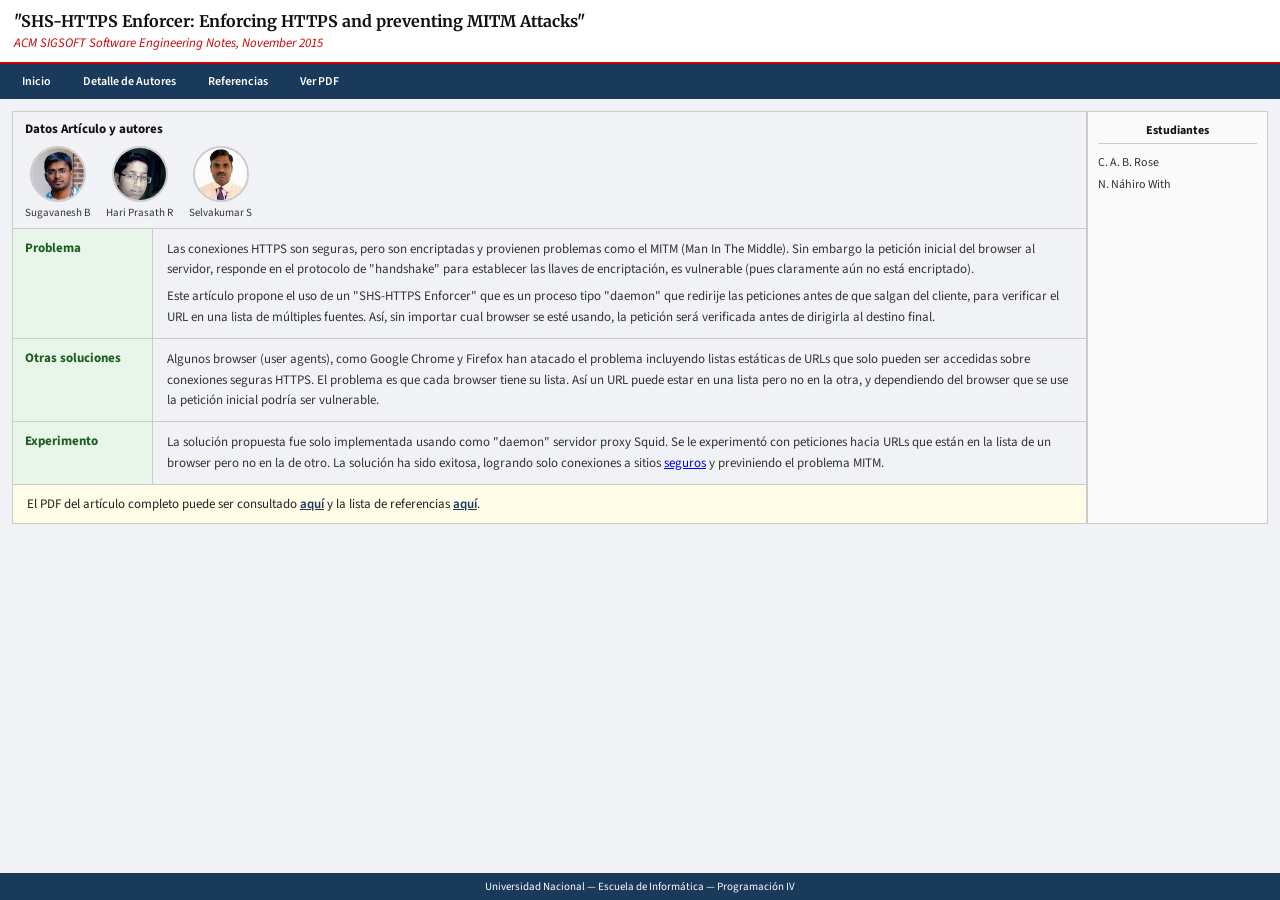
<file: src/main/webapp/index.html>
<!DOCTYPE html>
<html lang="es">
<head>
    <meta charset="UTF-8">
    <meta name="viewport" content="width=device-width, initial-scale=1.0">
    <title>Act. Investigacion</title>
    <link rel="stylesheet" href="css/estilos.css">
</head>
<body class="pagina">

<header>
    <div>
        <div class="titulo-articulo">"SHS-HTTPS Enforcer: Enforcing HTTPS and preventing MITM Attacks"</div>
        <div class="subtitulo-rojo">ACM SIGSOFT Software Engineering Notes, November 2015</div>
    </div>
</header>

<nav class="barra-nav">
    <a href="index.html">Inicio</a>
    <a href="autores.html">Detalle de Autores</a>
    <a href="referencias.html">Referencias</a>
    <a href="images/articulo.pdf" target="_blank">Ver PDF</a>
</nav>

<main>
    <div class="contenido-principal">

        <!-- COLUMNA IZQUIERDA: Autores -->
        <div class="celda-autores">
            <h2>Datos Artículo y autores</h2>
            <div class="autores-fotos">
                <a href="autores.html#A1" class="autor-thumb">
                    <img src="images/autor1.jpg" alt="Sugavanesh B">
                    <span>Sugavanesh B</span>
                </a>
                <a href="autores.html#A2" class="autor-thumb">
                    <img src="images/autor2.jpg" alt="Hari Prasath R">
                    <span>Hari Prasath R</span>
                </a>
                <a href="autores.html#A3" class="autor-thumb">
                    <img src="images/autor3.jpg" alt="Selvakumar S">
                    <span>Selvakumar S</span>
                </a>
            </div>
        </div>

        <!-- COLUMNA DERECHA: Estudiantes -->
        <div class="celda-estudiantes">
            <h3>Estudiantes</h3>
            <ul>
                <li>C. A. B. Rose</li>
                <li>N. Náhiro With</li>
            </ul>
        </div>

        <!-- FILA: Problema -->
        <div class="celda">
            <div class="celda-label">Problema</div>
            <div class="celda-detalle">
                <p>Las conexiones HTTPS son seguras, pero son encriptadas y provienen problemas como el MITM (Man In The Middle). Sin embargo la petición inicial del browser al servidor, responde en el protocolo de "handshake" para establecer las llaves de encriptación, es vulnerable (pues claramente aún no está encriptado).</p>
                <p>Este artículo propone el uso de un "SHS-HTTPS Enforcer" que es un proceso tipo "daemon" que redirije las peticiones antes de que salgan del cliente, para verificar el URL en una lista de múltiples fuentes. Así, sin importar cual browser se esté usando, la petición será verificada antes de dirigirla al destino final.</p>
            </div>
        </div>

        <!-- FILA: Otras soluciones -->
        <div class="celda">
            <div class="celda-label">Otras soluciones</div>
            <div class="celda-detalle">
                <p>Algunos browser (user agents), como Google Chrome y Firefox han atacado el problema incluyendo listas estáticas de URLs que solo pueden ser accedidas sobre conexiones seguras HTTPS. El problema es que cada browser tiene su lista. Así un URL puede estar en una lista pero no en la otra, y dependiendo del browser que se use la petición inicial podría ser vulnerable.</p>
            </div>
        </div>

        <!-- FILA: Experimento -->
        <div class="celda">
            <div class="celda-label">Experimento</div>
            <div class="celda-detalle">
                <p>La solución propuesta fue solo implementada usando como "daemon" servidor proxy Squid. Se le experimentó con peticiones hacia URLs que están en la lista de un browser pero no en la de otro. La solución ha sido exitosa, logrando solo conexiones a sitios <a href="autores.html">seguros</a> y previniendo el problema MITM.</p>
            </div>
        </div>

        <!-- FILA: Enlace PDF -->
        <div class="celda-pdf">
            El PDF del artículo completo puede ser consultado
            <a href="images/articulo.pdf" target="_blank">aquí</a>
            y la lista de referencias
            <a href="referencias.html">aquí</a>.
        </div>

    </div>
</main>

<footer>
    Universidad Nacional &mdash; Escuela de Informática &mdash; Programación IV
</footer>

</body>
</html>
</file>
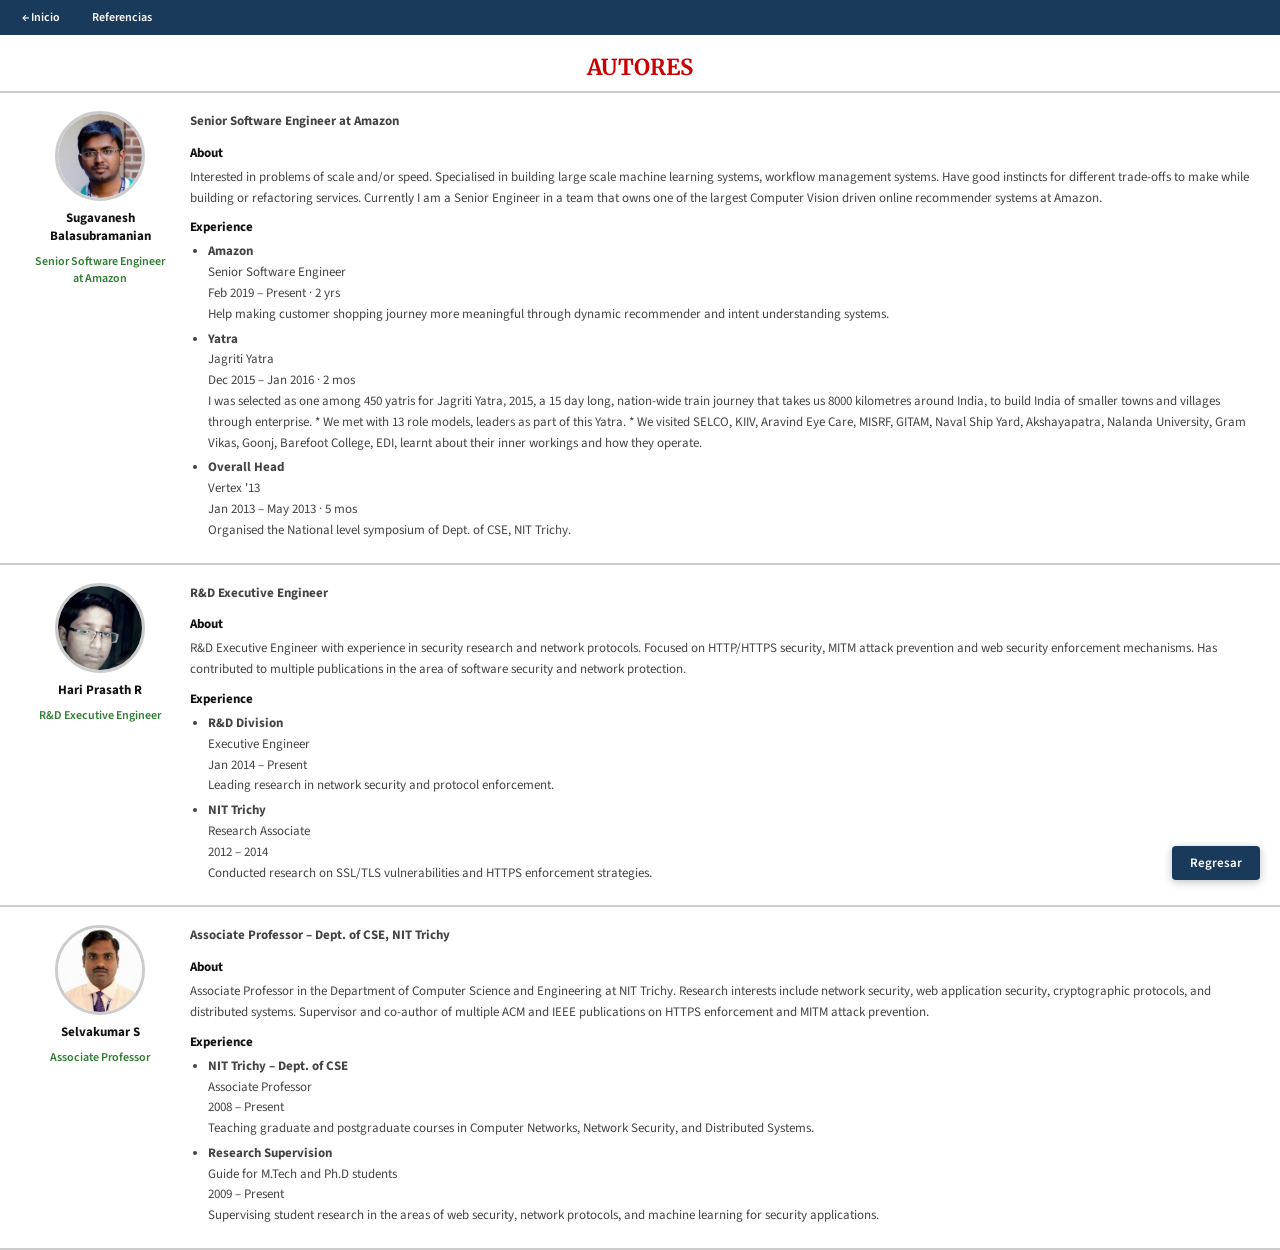
<file: src/main/webapp/autores.html>
<!DOCTYPE html>
<html lang="es">
<head>
    <meta charset="UTF-8">
    <meta name="viewport" content="width=device-width, initial-scale=1.0">
    <title>Autores</title>
    <link rel="stylesheet" href="css/estilos.css">
</head>
<body>

<nav class="barra-nav">
    <a href="index.html">← Inicio</a>
    <a href="referencias.html">Referencias</a>
</nav>

<h1 class="autores-titulo">AUTORES</h1>

<!-- ══ AUTOR 1 ══════════════════════════════════════════ -->
<section class="autor-seccion" id="A1">
    <div class="autor-foto-col">
        <img src="images/autor1.jpg" alt="Sugavanesh Balasubramanian">
        <div class="autor-nombre">Sugavanesh<br>Balasubramanian</div>
        <div class="autor-cargo-label">Senior Software Engineer at Amazon</div>
    </div>
    <div class="autor-info">
        <p class="autor-cargo-titulo">Senior Software Engineer at Amazon</p>

        <h4>About</h4>
        <p>Interested in problems of scale and/or speed. Specialised in building large scale machine learning systems, workflow management systems. Have good instincts for different trade-offs to make while building or refactoring services. Currently I am a Senior Engineer in a team that owns one of the largest Computer Vision driven online recommender systems at Amazon.</p>

        <h4>Experience</h4>
        <ul>
            <li>
                <strong>Amazon</strong><br>
                Senior Software Engineer<br>
                Feb 2019 – Present · 2 yrs<br>
                Help making customer shopping journey more meaningful through dynamic recommender and intent understanding systems.
            </li>
            <li>
                <strong>Yatra</strong><br>
                Jagriti Yatra<br>
                Dec 2015 – Jan 2016 · 2 mos<br>
                I was selected as one among 450 yatris for Jagriti Yatra, 2015, a 15 day long, nation-wide train journey that takes us 8000 kilometres around India, to build India of smaller towns and villages through enterprise. * We met with 13 role models, leaders as part of this Yatra. * We visited SELCO, KIIV, Aravind Eye Care, MISRF, GITAM, Naval Ship Yard, Akshayapatra, Nalanda University, Gram Vikas, Goonj, Barefoot College, EDI, learnt about their inner workings and how they operate.
            </li>
            <li>
                <strong>Overall Head</strong><br>
                Vertex '13<br>
                Jan 2013 – May 2013 · 5 mos<br>
                Organised the National level symposium of Dept. of CSE, NIT Trichy.
            </li>
        </ul>
    </div>
</section>

<!-- ══ AUTOR 2 ══════════════════════════════════════════ -->
<section class="autor-seccion" id="A2">
    <div class="autor-foto-col">
        <img src="images/autor2.jpg" alt="Hari Prasath R">
        <div class="autor-nombre">Hari Prasath R</div>
        <div class="autor-cargo-label">R&amp;D Executive Engineer</div>
    </div>
    <div class="autor-info">
        <p class="autor-cargo-titulo">R&amp;D Executive Engineer</p>

        <h4>About</h4>
        <p>R&amp;D Executive Engineer with experience in security research and network protocols. Focused on HTTP/HTTPS security, MITM attack prevention and web security enforcement mechanisms. Has contributed to multiple publications in the area of software security and network protection.</p>

        <h4>Experience</h4>
        <ul>
            <li>
                <strong>R&amp;D Division</strong><br>
                Executive Engineer<br>
                Jan 2014 – Present<br>
                Leading research in network security and protocol enforcement.
            </li>
            <li>
                <strong>NIT Trichy</strong><br>
                Research Associate<br>
                2012 – 2014<br>
                Conducted research on SSL/TLS vulnerabilities and HTTPS enforcement strategies.
            </li>
        </ul>
    </div>
</section>

<!-- ══ AUTOR 3 ══════════════════════════════════════════ -->
<section class="autor-seccion" id="A3">
    <div class="autor-foto-col">
        <img src="images/autor3.jpg" alt="Selvakumar S">
        <div class="autor-nombre">Selvakumar S</div>
        <div class="autor-cargo-label">Associate Professor</div>
    </div>
    <div class="autor-info">
        <p class="autor-cargo-titulo">Associate Professor – Dept. of CSE, NIT Trichy</p>

        <h4>About</h4>
        <p>Associate Professor in the Department of Computer Science and Engineering at NIT Trichy. Research interests include network security, web application security, cryptographic protocols, and distributed systems. Supervisor and co-author of multiple ACM and IEEE publications on HTTPS enforcement and MITM attack prevention.</p>

        <h4>Experience</h4>
        <ul>
            <li>
                <strong>NIT Trichy – Dept. of CSE</strong><br>
                Associate Professor<br>
                2008 – Present<br>
                Teaching graduate and postgraduate courses in Computer Networks, Network Security, and Distributed Systems.
            </li>
            <li>
                <strong>Research Supervision</strong><br>
                Guide for M.Tech and Ph.D students<br>
                2009 – Present<br>
                Supervising student research in the areas of web security, network protocols, and machine learning for security applications.
            </li>
        </ul>
    </div>
</section>

<!-- Regresar fijo -->
<a href="index.html" class="btn-regresar">Regresar</a>

</body>
</html>
</file>
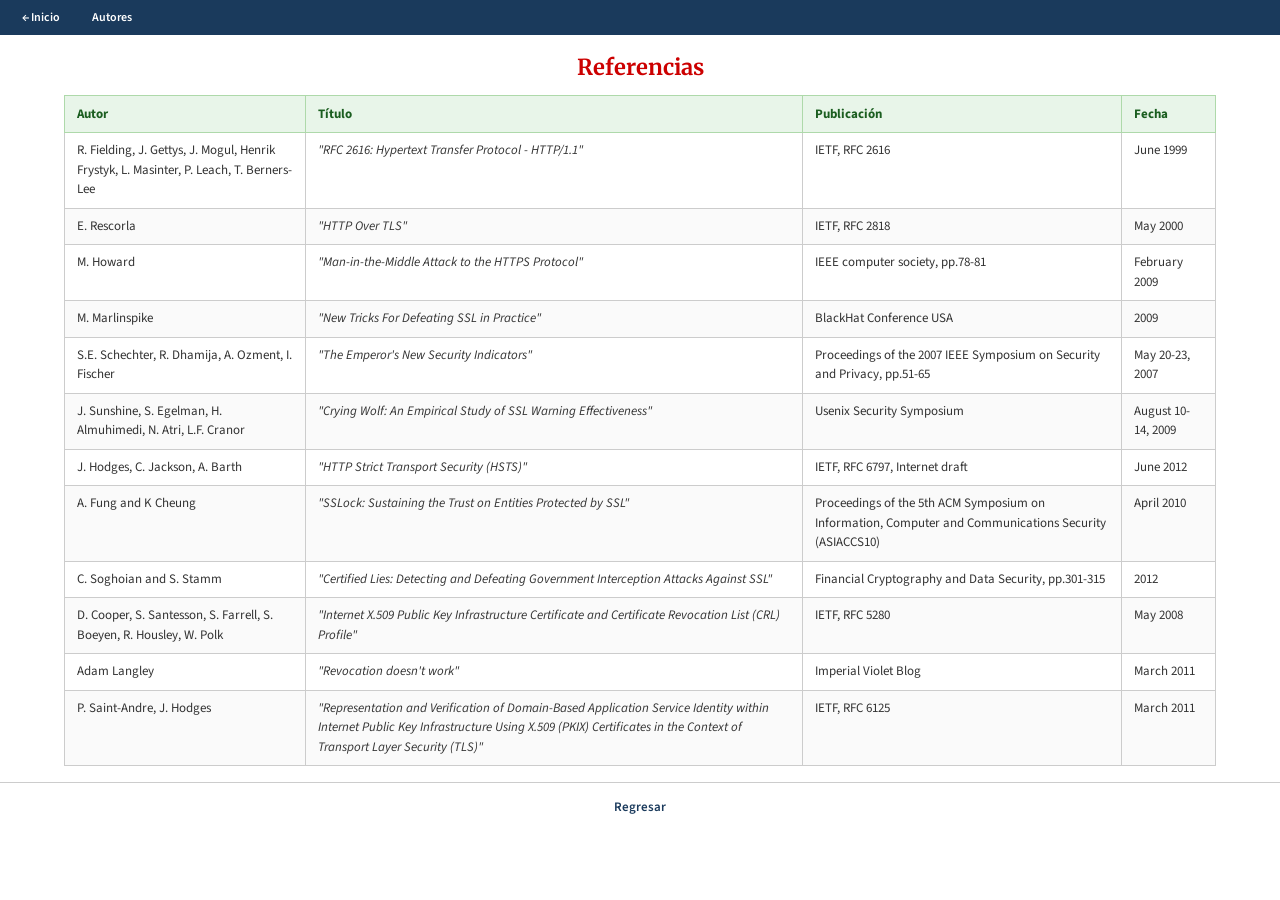
<file: src/main/webapp/referencias.html>
<!DOCTYPE html>
<html lang="es">
<head>
    <meta charset="UTF-8">
    <meta name="viewport" content="width=device-width, initial-scale=1.0">
    <title>Referencias</title>
    <link rel="stylesheet" href="css/estilos.css">
</head>
<body>

<nav class="barra-nav">
    <a href="index.html">← Inicio</a>
    <a href="autores.html">Autores</a>
</nav>

<h1 class="referencias-titulo">Referencias</h1>

<table class="tabla-referencias">
    <thead>
    <tr>
        <th>Autor</th>
        <th>Título</th>
        <th>Publicación</th>
        <th>Fecha</th>
    </tr>
    </thead>
    <tbody>
    <tr>
        <td>R. Fielding, J. Gettys, J. Mogul, Henrik Frystyk, L. Masinter, P. Leach, T. Berners-Lee</td>
        <td class="titulo-ref">"RFC 2616: Hypertext Transfer Protocol - HTTP/1.1"</td>
        <td>IETF, RFC 2616</td>
        <td>June 1999</td>
    </tr>
    <tr>
        <td>E. Rescorla</td>
        <td class="titulo-ref">"HTTP Over TLS"</td>
        <td>IETF, RFC 2818</td>
        <td>May 2000</td>
    </tr>
    <tr>
        <td>M. Howard</td>
        <td class="titulo-ref">"Man-in-the-Middle Attack to the HTTPS Protocol"</td>
        <td>IEEE computer society, pp.78-81</td>
        <td>February 2009</td>
    </tr>
    <tr>
        <td>M. Marlinspike</td>
        <td class="titulo-ref">"New Tricks For Defeating SSL in Practice"</td>
        <td>BlackHat Conference USA</td>
        <td>2009</td>
    </tr>
    <tr>
        <td>S.E. Schechter, R. Dhamija, A. Ozment, I. Fischer</td>
        <td class="titulo-ref">"The Emperor's New Security Indicators"</td>
        <td>Proceedings of the 2007 IEEE Symposium on Security and Privacy, pp.51-65</td>
        <td>May 20-23, 2007</td>
    </tr>
    <tr>
        <td>J. Sunshine, S. Egelman, H. Almuhimedi, N. Atri, L.F. Cranor</td>
        <td class="titulo-ref">"Crying Wolf: An Empirical Study of SSL Warning Effectiveness"</td>
        <td>Usenix Security Symposium</td>
        <td>August 10-14, 2009</td>
    </tr>
    <tr>
        <td>J. Hodges, C. Jackson, A. Barth</td>
        <td class="titulo-ref">"HTTP Strict Transport Security (HSTS)"</td>
        <td>IETF, RFC 6797, Internet draft</td>
        <td>June 2012</td>
    </tr>
    <tr>
        <td>A. Fung and K Cheung</td>
        <td class="titulo-ref">"SSLock: Sustaining the Trust on Entities Protected by SSL"</td>
        <td>Proceedings of the 5th ACM Symposium on Information, Computer and Communications Security (ASIACCS10)</td>
        <td>April 2010</td>
    </tr>
    <tr>
        <td>C. Soghoian and S. Stamm</td>
        <td class="titulo-ref">"Certified Lies: Detecting and Defeating Government Interception Attacks Against SSL"</td>
        <td>Financial Cryptography and Data Security, pp.301-315</td>
        <td>2012</td>
    </tr>
    <tr>
        <td>D. Cooper, S. Santesson, S. Farrell, S. Boeyen, R. Housley, W. Polk</td>
        <td class="titulo-ref">"Internet X.509 Public Key Infrastructure Certificate and Certificate Revocation List (CRL) Profile"</td>
        <td>IETF, RFC 5280</td>
        <td>May 2008</td>
    </tr>
    <tr>
        <td>Adam Langley</td>
        <td class="titulo-ref">"Revocation doesn't work"</td>
        <td>Imperial Violet Blog</td>
        <td>March 2011</td>
    </tr>
    <tr>
        <td>P. Saint-Andre, J. Hodges</td>
        <td class="titulo-ref">"Representation and Verification of Domain-Based Application Service Identity within Internet Public Key Infrastructure Using X.509 (PKIX) Certificates in the Context of Transport Layer Security (TLS)"</td>
        <td>IETF, RFC 6125</td>
        <td>March 2011</td>
    </tr>
    </tbody>
</table>

<div class="pie-regresar">
    <a href="index.html">Regresar</a>
</div>

</body>
</html>
</file>
<file: src/main/webapp/css/estilos.css>
@import url('https://fonts.googleapis.com/css2?family=Merriweather:wght@400;700&family=Source+Sans+3:wght@400;600;700&display=swap');

*, *::before, *::after { box-sizing: border-box; margin: 0; padding: 0; }

:root {
    --rojo: #cc0000;
    --azul: #1a3a5c;
    --verde: #2e7d32;
    --verde-claro: #e8f5e9;
    --gris-borde: #ccc;
    --gris-fondo: #f5f5f5;
    --amarillo: #fffde7;
    --font-title: 'Merriweather', Georgia, serif;
    --font-body: 'Source Sans 3', sans-serif;
}

body {
    font-family: var(--font-body);
    font-size: 14px;
    color: #222;
    background: #fff;
    min-height: 100vh;
}

/* ── LAYOUT GRID ─────────────────────────────────────────── */
.pagina {
    display: flex;
    flex-direction: column;
    min-height: 100vh;
    background: #f0f2f5;
}

.pagina main {
    flex: 1;
    background: #f0f2f5;
}

.contenido-principal {
    display: grid;
    grid-template-columns: 1fr 180px;
    grid-template-rows: auto auto auto auto 1fr;
    gap: 0;
    border: 1px solid var(--gris-borde);
    margin: 12px;
}

/* ── CABECERA ─────────────────────────────────────────────── */
header {
    background: #fff;
    border-bottom: 2px solid var(--rojo);
    padding: 10px 14px;
    display: flex;
    align-items: center;
    justify-content: space-between;
}

header .titulo-articulo {
    font-family: var(--font-title);
    font-size: 16px;
    font-weight: 700;
    color: #111;
    line-height: 1.4;
}

header .subtitulo-rojo {
    color: var(--rojo);
    font-size: 13px;
    font-style: italic;
    margin-top: 2px;
}

/* ── CELDA AUTORES ────────────────────────────────────────── */
.celda-autores {
    grid-column: 1;
    grid-row: 1;
    padding: 8px 12px;
    border-bottom: 1px solid var(--gris-borde);
    border-right: 1px solid var(--gris-borde);
}

.celda-autores h2 {
    font-size: 13px;
    font-weight: 700;
    margin-bottom: 8px;
    color: #111;
}

.autores-fotos {
    display: flex;
    gap: 16px;
    flex-wrap: wrap;
}

.autor-thumb {
    display: flex;
    flex-direction: column;
    align-items: center;
    gap: 4px;
    text-decoration: none;
    color: #333;
    font-size: 11px;
    text-align: center;
    transition: opacity .2s;
}

.autor-thumb:hover { opacity: .75; }

.autor-thumb img {
    width: 56px;
    height: 56px;
    border-radius: 50%;
    object-fit: cover;
    border: 2px solid var(--gris-borde);
}

.autor-thumb span {
    max-width: 70px;
    line-height: 1.2;
}

/* ── COLUMNA DERECHA: ESTUDIANTES ────────────────────────── */
.celda-estudiantes {
    grid-column: 2;
    grid-row: 1 / 6;
    border-left: 1px solid var(--gris-borde);
    padding: 10px;
    background: #fafafa;
}

.celda-estudiantes h3 {
    font-size: 12px;
    font-weight: 700;
    text-align: center;
    margin-bottom: 8px;
    color: #111;
    border-bottom: 1px solid var(--gris-borde);
    padding-bottom: 4px;
}

.celda-estudiantes ul {
    list-style: none;
    font-size: 12px;
    line-height: 1.8;
    color: #333;
}

/* ── FILAS DE CONTENIDO ───────────────────────────────────── */
.celda {
    border-bottom: 1px solid var(--gris-borde);
    border-right: 1px solid var(--gris-borde);
    display: grid;
    grid-template-columns: 140px 1fr;
}

.celda-label {
    background: var(--verde-claro);
    font-weight: 700;
    font-size: 13px;
    padding: 10px 12px;
    border-right: 1px solid var(--gris-borde);
    display: flex;
    align-items: flex-start;
    color: #1b5e20;
}

.celda-detalle {
    padding: 10px 14px;
    font-size: 13px;
    line-height: 1.6;
    color: #333;
}

.celda-detalle p { margin-bottom: 6px; }
.celda-detalle p:last-child { margin-bottom: 0; }

/* ── FILA ENLACE PDF ──────────────────────────────────────── */
.celda-pdf {
    grid-column: 1;
    border-right: 1px solid var(--gris-borde);
    padding: 10px 14px;
    font-size: 13px;
    background: var(--amarillo);
}

.celda-pdf a {
    color: var(--azul);
    font-weight: 600;
}

.celda-pdf a:hover { text-decoration: underline; }

/* ── PIE DE PÁGINA ────────────────────────────────────────── */
footer {
    background: var(--azul);
    color: #fff;
    text-align: center;
    font-size: 11px;
    padding: 6px;
    margin-top: auto;
}

/* ══════════════════════════════════════════════════════════
   PÁGINA AUTORES
══════════════════════════════════════════════════════════ */
.pagina-autores body,
body.pagina-autores {
    font-family: var(--font-body);
    background: #fff;
}

.autores-titulo {
    text-align: center;
    font-family: var(--font-title);
    font-size: 22px;
    font-weight: 700;
    color: var(--rojo);
    padding: 18px 0 10px;
    border-bottom: 2px solid var(--gris-borde);
    margin-bottom: 0;
}

.autor-seccion {
    display: grid;
    grid-template-columns: 160px 1fr;
    gap: 0;
    border-bottom: 2px solid var(--gris-borde);
    padding: 18px 30px;
    scroll-margin-top: 60px;
}

.autor-foto-col {
    display: flex;
    flex-direction: column;
    align-items: center;
    gap: 8px;
    padding-right: 20px;
}

.autor-foto-col img {
    width: 90px;
    height: 90px;
    border-radius: 50%;
    object-fit: cover;
    border: 3px solid var(--gris-borde);
}

.autor-nombre {
    font-weight: 700;
    font-size: 13px;
    text-align: center;
    color: #111;
}

.autor-cargo-label {
    font-size: 12px;
    color: var(--verde);
    font-weight: 600;
    text-align: center;
}

.autor-info h4 {
    font-size: 13px;
    font-weight: 700;
    margin: 10px 0 5px;
    color: #111;
}

.autor-info h4:first-child { margin-top: 0; }

.autor-info p, .autor-info li {
    font-size: 13px;
    line-height: 1.6;
    color: #444;
}

.autor-info ul {
    padding-left: 18px;
    margin-top: 4px;
}

.autor-info ul li { margin-bottom: 4px; }

.autor-cargo-titulo {
    font-size: 14px;
    font-weight: 700;
    color: var(--verde);
    margin-bottom: 12px;
}

/* ── REGRESAR FIJO ────────────────────────────────────────── */
.btn-regresar {
    position: fixed;
    bottom: 20px;
    right: 20px;
    background: var(--azul);
    color: #fff;
    padding: 8px 18px;
    border-radius: 4px;
    text-decoration: none;
    font-size: 13px;
    font-weight: 600;
    box-shadow: 0 2px 8px rgba(0,0,0,.25);
    transition: background .2s;
    z-index: 100;
}

.btn-regresar:hover { background: var(--rojo); }

/* Regresar centrado en pie para referencias */
.pie-regresar {
    text-align: center;
    padding: 14px;
    border-top: 1px solid var(--gris-borde);
}

.pie-regresar a {
    color: var(--azul);
    font-weight: 600;
    font-size: 13px;
    text-decoration: none;
}

.pie-regresar a:hover { text-decoration: underline; }

/* ══════════════════════════════════════════════════════════
   PÁGINA REFERENCIAS
══════════════════════════════════════════════════════════ */
.referencias-titulo {
    text-align: center;
    font-family: var(--font-title);
    font-size: 22px;
    font-weight: 700;
    color: var(--rojo);
    padding: 18px 0 14px;
}

.tabla-referencias {
    width: 90%;
    margin: 0 auto 16px;
    border-collapse: collapse;
    font-size: 13px;
}

.tabla-referencias thead tr {
    background: var(--verde-claro);
}

.tabla-referencias th {
    padding: 9px 12px;
    text-align: left;
    font-weight: 700;
    color: #1b5e20;
    border: 1px solid #aed9aa;
}

.tabla-referencias td {
    padding: 8px 12px;
    border: 1px solid var(--gris-borde);
    vertical-align: top;
    line-height: 1.5;
    color: #333;
}

.tabla-referencias tr:nth-child(even) td { background: #fafafa; }
.tabla-referencias tr:hover td { background: #f0f7f0; }

.titulo-ref { font-style: italic; }

/* ── NAVEGACIÓN SUPERIOR ──────────────────────────────────── */
nav.barra-nav {
    background: var(--azul);
    padding: 6px 14px;
    display: flex;
    gap: 16px;
}

nav.barra-nav a {
    color: #fff;
    text-decoration: none;
    font-size: 12px;
    font-weight: 600;
    padding: 3px 8px;
    border-radius: 3px;
    transition: background .2s;
}

nav.barra-nav a:hover { background: rgba(255,255,255,.2); }
</file>
